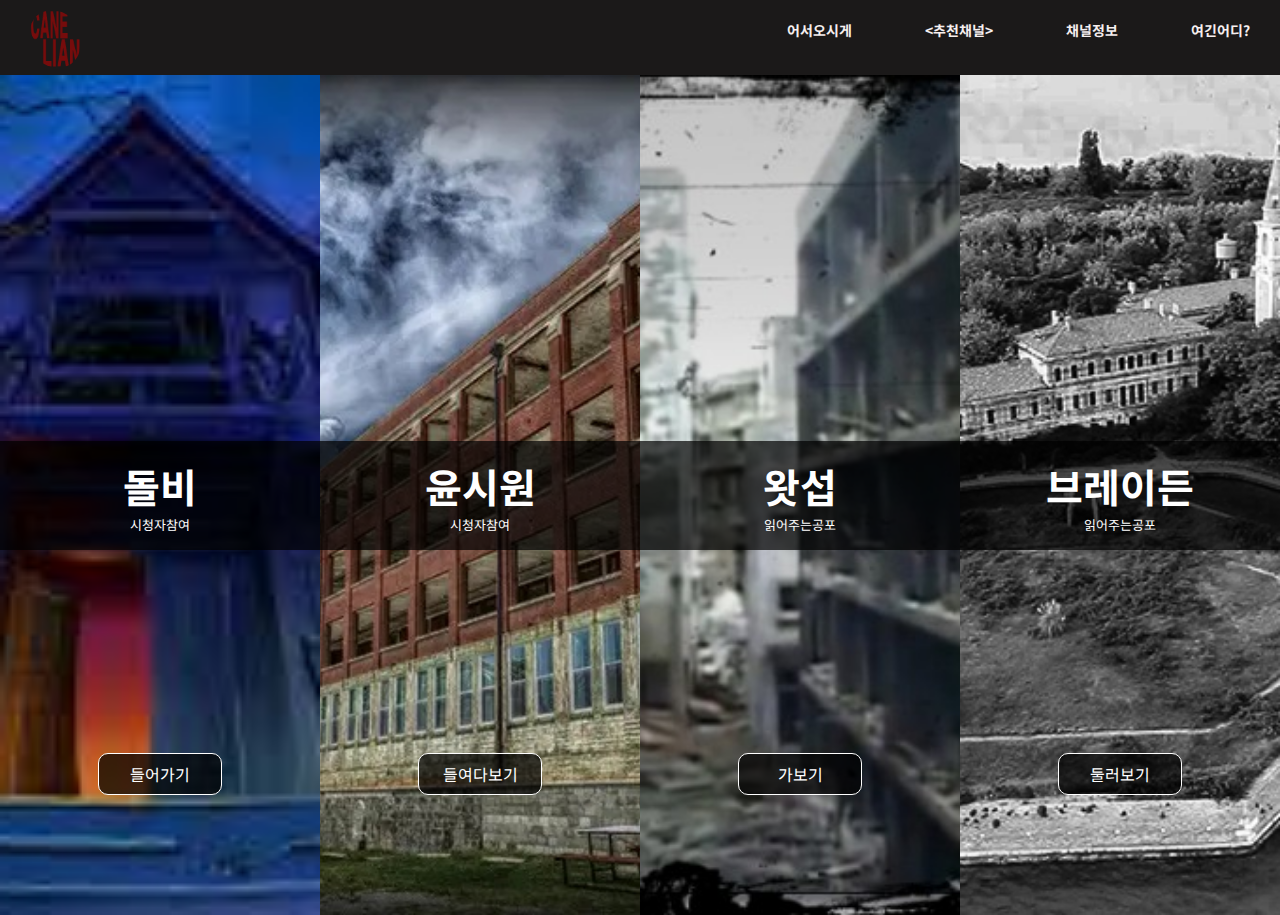
<file: index.html>
<!DOCTYPE html>
<html lang="en">
<head>
  <meta charset="UTF-8">
  <meta http-equiv="X-UA-Compatible" content="IE=edge">
  <meta name="viewport" content="width=device-width, initial-scale=1.0">
  <title>HORROR RADIO</title>
  <link rel="stylesheet" href="./Css/style_horror.css">
  <link href="https://fonts.googleapis.com/css2?family=Noto+Sans+KR&display=swap" rel="stylesheet">
</head>
<body>
  <header id="main-header">
    <h1>
      <a href="./">
        <img src="./img/lofo2.png" alt="horror">
      </a>
    </h1>
    <nav>
      <ul>
        <li><a href="#">어서오시게</a></li>
        <li><a href="https://www.fmkorea.com/best/4451501840" target="_blank" rel="noopener noreferrer">
          &lt;추천채널&gt;</a></li>
        <li><a href="#">채널정보</a></li>
        <li><a href="#">여긴어디?</a></li>
      </ul>
    </nav>
  </header>
  <div class="container main">
    <section id="section" class="col">
      <h2 id="Ho1">돌비<span>시청자참여</span></h2>
      <a href="https://www.youtube.com/c/돌비의공포라디오" target="_blank" rel="noopener noreferrer" class="btn-link">들어가기</a>
    </section>
    <section id="section2" class="col">
      <h2 id="Ho2">윤시원<span>시청자참여</span></h2>
      <a href="https://www.youtube.com/channel/UCVrOMoQOzsFiHxjmKns682A" target="_blank" rel="noopener noreferrer" class="btn-link">
        들여다보기</a>
    </section>
    <section id="section3" class="col">
      <h2 id="Ho3">왓섭<span>읽어주는공포</span></h2>
      <a href="https://www.youtube.com/c/coolseob" target="_blank" rel="noopener noreferrer" class="btn-link">
        가보기</a>
    </section>
    <section id="section4" class="col">
      <h2 id="Ho4">브레이든<span>읽어주는공포</span></h2>
      <a href="https://www.youtube.com/c/브레이든TV무서운라디오" target="_blank" rel="noopener noreferrer" class="btn-link">
        둘러보기</a>
    </section>
  </div>
  
</body>
</html>
</file>
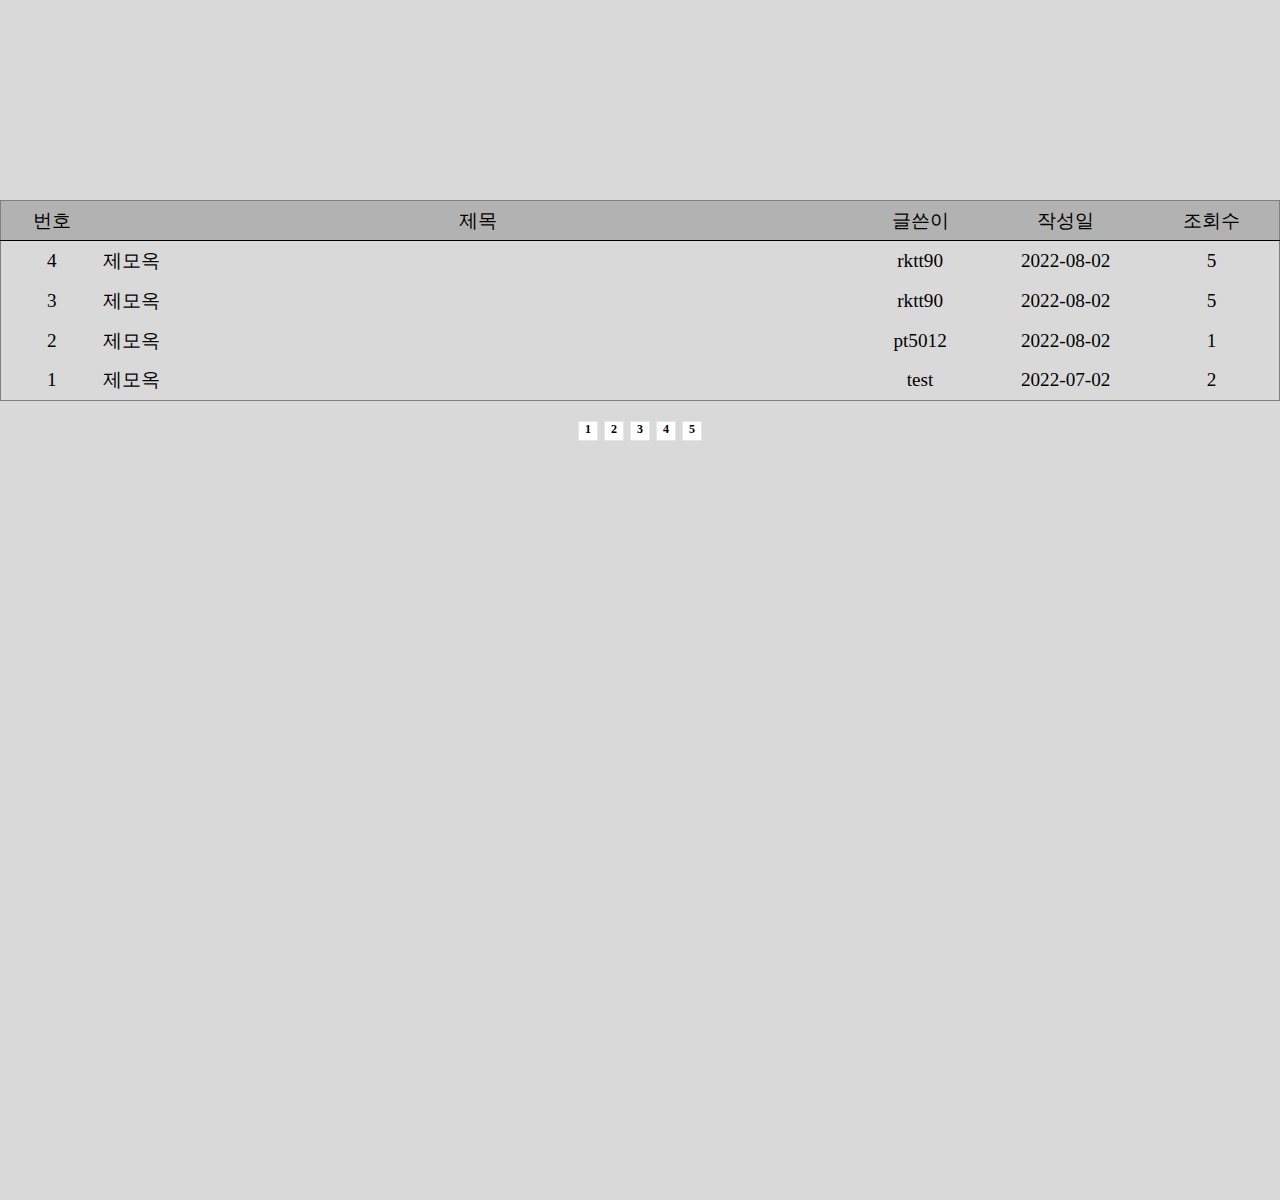
<file: 게시판.html>
<!DOCTYPE html>
<html lang="en">
<head>
  <meta charset="UTF-8">
  <meta http-equiv="X-UA-Compatible" content="IE=edge">
  <meta name="viewport" content="width=device-width, initial-scale=1.0">
  <title>공포게시판</title>
  <link rel="stylesheet" href="Css/bord.css">
</head>
<body>
  <header>
    <div class="container" id="header-container">

    </div>
  </header>
  <section class="main">
    <h1 class="d-none">게시판</h1>
      <div class="board">
        <table class="table">
          <thead class="thead">
            <tr>
              <td>번호</td>
              <td>제목</td>
              <td>글쓴이</td>
              <td>작성일</td>
              <td>조회수</td>
            </tr>
          </thead>
          <tbody class="tbody">
            <tr>
              <td>4</td>
              <td class="title"><a href="./">제모옥</a></td>
              <td>rktt90</td>
              <td>2022-08-02</td>
              <td>5</td>
            </tr>
            <tr>
              <td>3</td>
              <td class="title"><a href="#">제모옥</a></td>
              <td>rktt90</td>
              <td>2022-08-02</td>
              <td>5</td>
            </tr>
            <tr>
              <td>2</td>
              <td class="title"><a href="#">제모옥</a></td>
              <td>pt5012</td>
              <td>2022-08-02</td>
              <td>1</td>
            </tr>
            <tbody class="tbody">
              <tr>
                <td>1</td>
                <td class="title"><a href="#">제모옥</a></td>
                <td>test</td>
                <td>2022-07-02</td>
                <td>2</td>
              </tr>
            </tbody>
          </tbody>
        </table>
          <div class="page-wrap">
            <ul class="page-nation">
              <li><a href="/board/list?p=1">1</a></li>
              <li><a href="/board/list?p=2">2</a></li>
              <li><a href="/board/list?p=3">3</a></li>
              <li><a href="/board/list?p=4">4</a></li>
              <li><a href="/board/list?p=5">5</a></li>
            </ul>
          </div>
      </div>
  </section>
</body>
</html>
</file>
<file: Css/style_horror.css>
@import url(../Css/reset.css);

:root {
  --main-color: #e05312;
  --text-color: rgb(246, 239, 239);
  --heading1: 50px;
  --heading2: 40px;
  --basefont-size: 14px;

}
a {
  list-style-type: none;
  color: var(--text-color);
  text-decoration: none;
}
ul {
  list-style-type: none;
}
body {
  font-size: var(--basefont-size);
  font-family: 'Noto Sans KR', sans-serif;
  color: var(--text-color);
}
h1 {
  font-size: var(--heading1);
}
h2 {
  font-size: var(--heading2);
}
html, body {
  height: 100%;
}
#main-header {
  width: 100%;
  background: rgba(27, 25, 25, 1);
  /*box-shadow: 0 2px 6px rgba(0, 0, 0, 0.3);*/
  position: relative;
  height: 75px;
}
#main-header > h1 {
  position: absolute;
  left: 30px;
  top: 10px;
  /*outline: 1px solid red;*/
  font-size: 0;
}
#main-header h1 img {
  border-radius: 30px 40px;
  width: 70%;
}
#main-header > nav {
  position: absolute;
  right: 30px;
  top: 20px;
  font-weight: 700;
}
#main-header > nav > ul > li {
  display: inline-block;
  margin-left: 5em;
}
#main-header > nav a:hover {
  color: var(--main-color);
}
.main {
  width: 100%;
  height: calc(100% - 60px);
  background: #ccc;
}
.main .col {
  width: calc(100% / 4);
  height: 100%;
  background: #abc;
  position: relative;
  float: left;
}
.main .col h2 {
  background: rgba(0, 0, 0, 0.7);
  text-align: center;
  color: #fff;
  padding-top: 1rem;
  padding-bottom: 1rem;
  position: absolute;
  width: 100%;
  left: 0;
  top: calc(50% - 109px / 2);
}
.main .col h2 span {
  display: block;
  font-size: small;
  font-weight: normal;
}
.btn-link {
  background-color: rgba(0, 0, 0, 0.7);
  color: #fff;
  width: 124px;
  text-align: center;
  padding-top: 8px;
  padding-bottom: 8px;
  font-size: 1rem;
  border: 1px solid #fff;
  position: absolute;
  bottom: 120px;
  left: calc(50% - 124px / 2);
  border-radius: 10px;
  
}
.btn-link:hover, .btn-link:active {
  background: #fff;
  color: #000;
  border: 1px solid #000;
  border: 1px solid rgba(0, 0, 0, 0.5);
  border-radius: 10px;
}
/*.btn-link span:before {
  content: '들어가기';
}*/
.btn-link:hover:after {
  content: '구독과 좋아요';
}
/* 돌비 */
.main .col:first-child {
  background-image: url(../img/img01.jpg);
  background-size: cover;
  background-position: center;
}
/* 윤시원 */
.main #section2 {
  background-image: url(../img/img02.jpg);
  background-size: cover;
  background-position: center;
}
/* 왓섭 */
.main #section3 {
  background-image: url(../img/img03.jpg);
  background-size: cover;
  background-position: center;
}
/* 브레이든 */
.main #section4 {
  background-image: url(../img/img04.jpg);
  background-size: cover;
  background-position: center;
}
</file>
<file: Css/bord.css>
@import url(../Css/reset.css);

body{
  max-width: 1300px;
  margin: 0 auto;
  height: 1000px;
  
  background: #d9d9d9;
}
a {
  text-decoration: none;
  color: #000;
}
.main{
  height:100%;
  width: 100%;
}
.d-none{
  display: none;
}
.board{
  width: 100%;
  height: 100%;
  
}
.table{
  font-size: 1.5vw;
  border-collapse: collapse;
  width: 100%;
  margin-top:200px;
  border: 1px solid gray;    
  text-align: center;
}
.thead td {
  background: #B2B2B2;
  padding: 0 10px;
  border-bottom:1px solid black;
}
td {
  height: 40px;
  /*border-bottom:1px solid black;*/
}
.title {
  text-align: start;
}
.title a:link {
  color: rgb(0, 0, 0);
}
.title a:visited {
  color: #e57f11;
}
.title a:hover {
  color: #0092c3;
  text-decoration: underline;
}
tr td:nth-child(2){
  width: 750px;
}
/* ********페이징******** */
.page-nation li{ 
  list-style: none;
} 
.page-wrap {
  text-align:center;
  font-size:0;
}
.page-nation  {
  display: flex;
  justify-content: center;
  align-items: center;
  margin-top:20px;
}
.page-nation a {
  display:block;
  margin:0 3px;
  float:left;
  border:1px solid #e6e6e6;
  width:20px;
  height:20px;
  text-align:center;
  background-color:#fff;
  font-size:12px;
  color:black;
  font-weight:bold;
}
.page-nation a:hover {
  background-color:gray;
  color:white;
}
</file>
